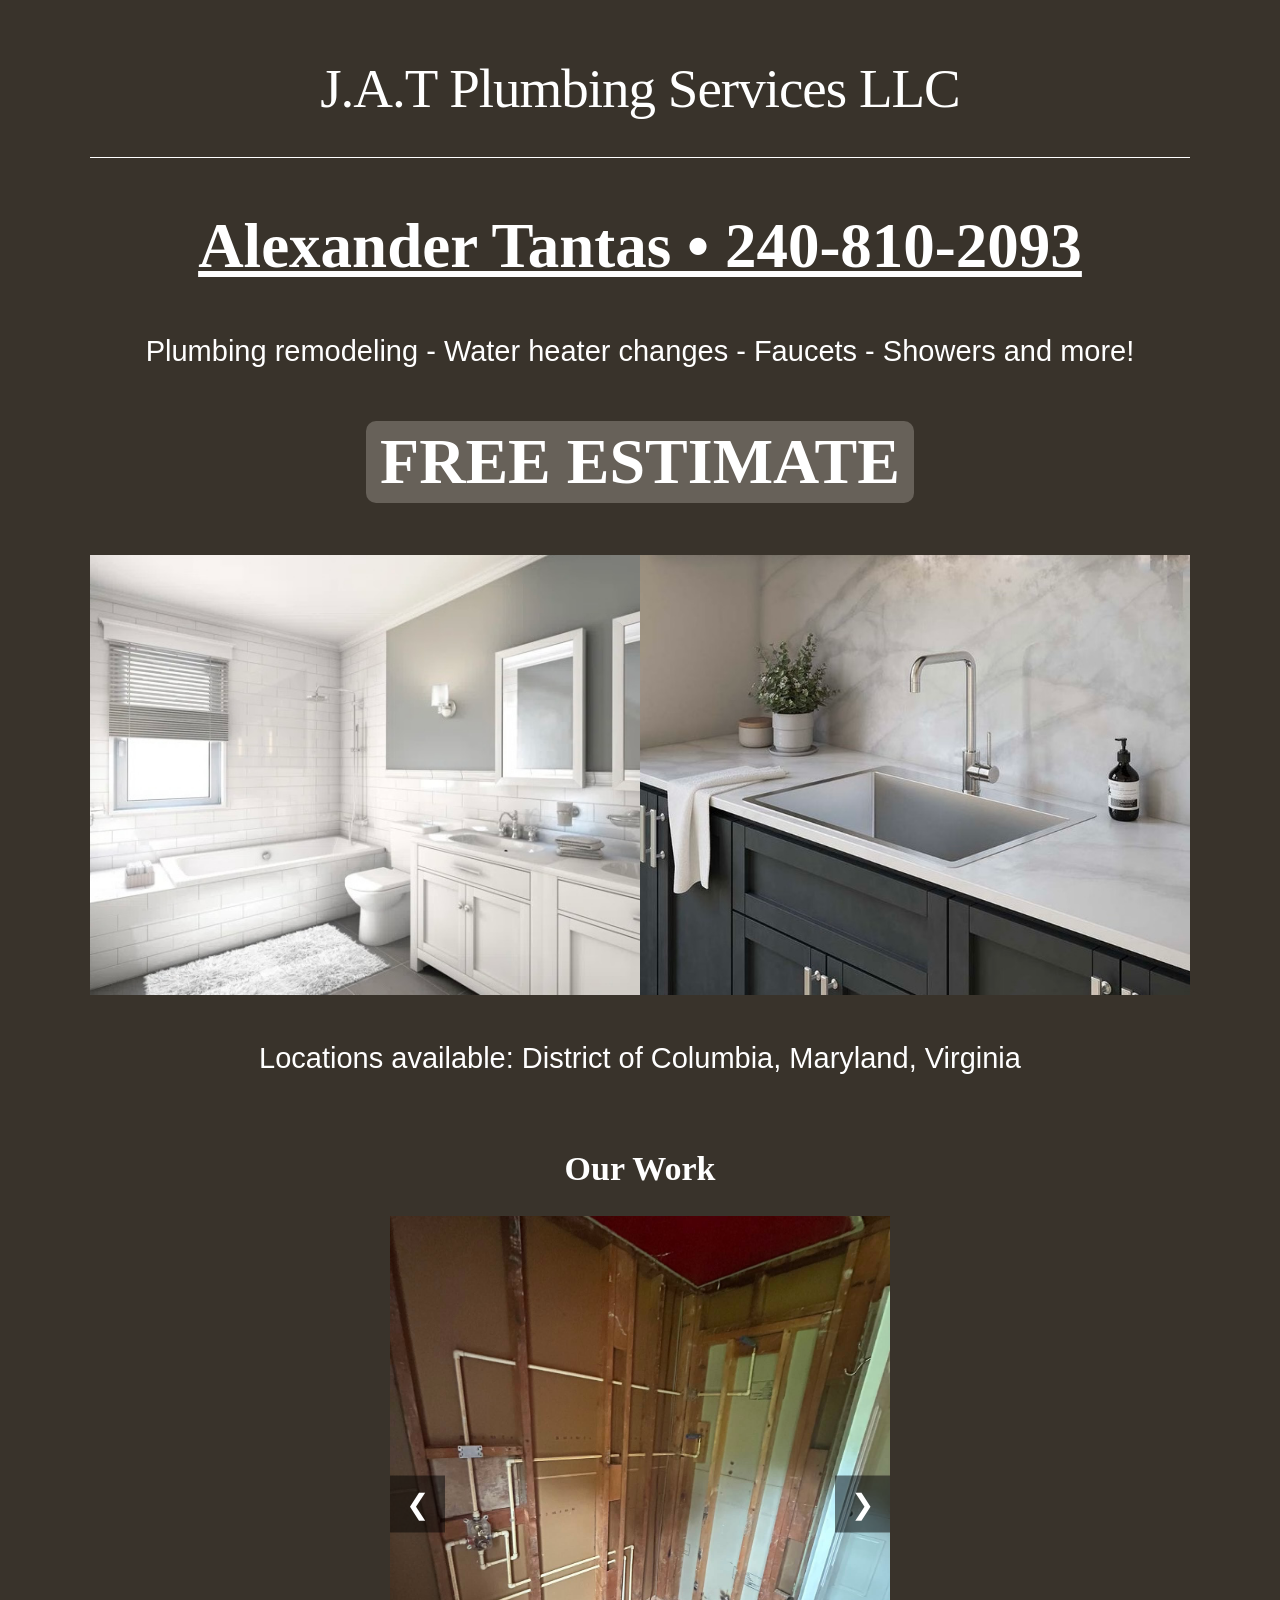
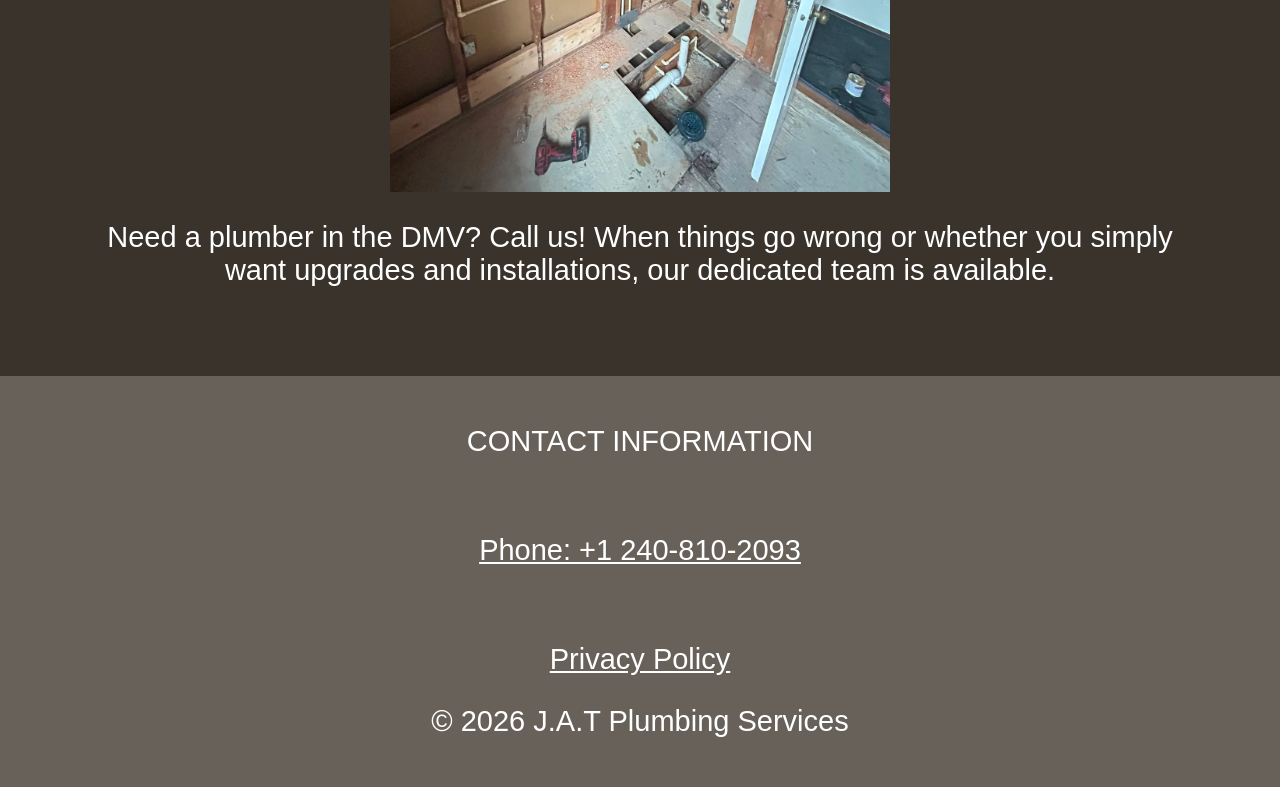
<file: index.html>
<!DOCTYPE html>
<html>


<head>
  <meta name="viewport" content="width=device-width, initial-scale=1">
  <title>J.A.T Plumbing Services LLC</title>
 
  <meta name="description" content="J.A.T Plumbing Services LLC — plumbing remodeling, water heater changes, faucets, and showers in DC, Maryland, and Virginia. Free estimates. Call 240-810-2093.">
<meta property="og:title" content="J.A.T Plumbing Services LLC">
<meta property="og:description" content="Plumbing remodeling, water heaters, faucets, showers. Serving DC, MD, VA. Free estimate.">
<meta property="og:image" content="images/BLZR5183JPG">
<meta property="og:type" content="website">

  <link rel="stylesheet" href="style.css">
</head>


<body>


<div class="page">


  <h1>J.A.T Plumbing Services LLC</h1>
  <hr class="title-line">
  <h2><a class="phone-link" href="tel:+12408102093">Alexander Tantas &bull; 240-810-2093</a></h2>


  <p>Plumbing remodeling - Water heater changes - Faucets - Showers and more!</p>
  <h2><a href="tel:+12408102093"><span class="estimate-box">FREE ESTIMATE</span></a></h2>

 
  <div class="image-container">
    <a href="images/IMG_0578.jpeg" target="_blank" rel="noopener noreferrer">
      <img src="images/IMG_0578.jpeg" alt="bathroom remodeling">
    </a>
    <a href="images/IMG_0495.jpeg" target="_blank" rel="noopener noreferrer">
      <img src="images/IMG_0495.jpeg" alt="kitchen sink installation">
    </a>
  </div>


  &nbsp;
  <p>Locations available: District of Columbia, Maryland, Virginia</p>
  &nbsp;


  <h2 class="slideshow-title">Our Work</h2>
  <div class="slideshow">
    <img class="slide active" src="images/AOVR3799.JPG" alt="Plumbing work">
    <img class="slide" src="images/BLZR5183.JPG" alt="Bathroom vanity">
    <img class="slide" src="images/CTBTE9674.JPG" alt="Plumbing work">
    <img class="slide" src="images/CYCZ8691.JPG" alt="Shower installation">
    <img class="slide" src="images/IIKYE4895.JPG" alt="Bathroom remodel">
    <button class="slide-btn prev" onclick="changeSlide(-1)">&#10094;</button>  
    <button class="slide-btn next" onclick="changeSlide(1)">&#10095;</button>
  </div>


  <p>Need a plumber in the DMV? Call us! When things go wrong or whether you
     simply want upgrades and installations, our dedicated team is available.</p>


</div>


<footer class="site-footer">
  <div class="page">
    <p>CONTACT INFORMATION</p>
    &nbsp;
    <p><a class="phone-link" href="tel:+12408102093">Phone: +1 240-810-2093</a></p>
    &nbsp;
    <p><a href="privacy.html">Privacy Policy</a></p>
    <p>&copy; 2026 J.A.T Plumbing Services</p>
  </div>
</footer>


<script src="script.js"></script>

<script type="application/ld+json">
{
  "@context": "https://schema.org",
  "@type": "Plumber",
  "name": "J.A.T Plumbing Services LLC",
  "telephone": "+1-240-810-2093",
  "areaServed": ["Washington DC", "Maryland", "Virginia"],
  "description": "Plumbing remodeling, water heater changes, faucets, showers."
}
</script>

</body>
</file>
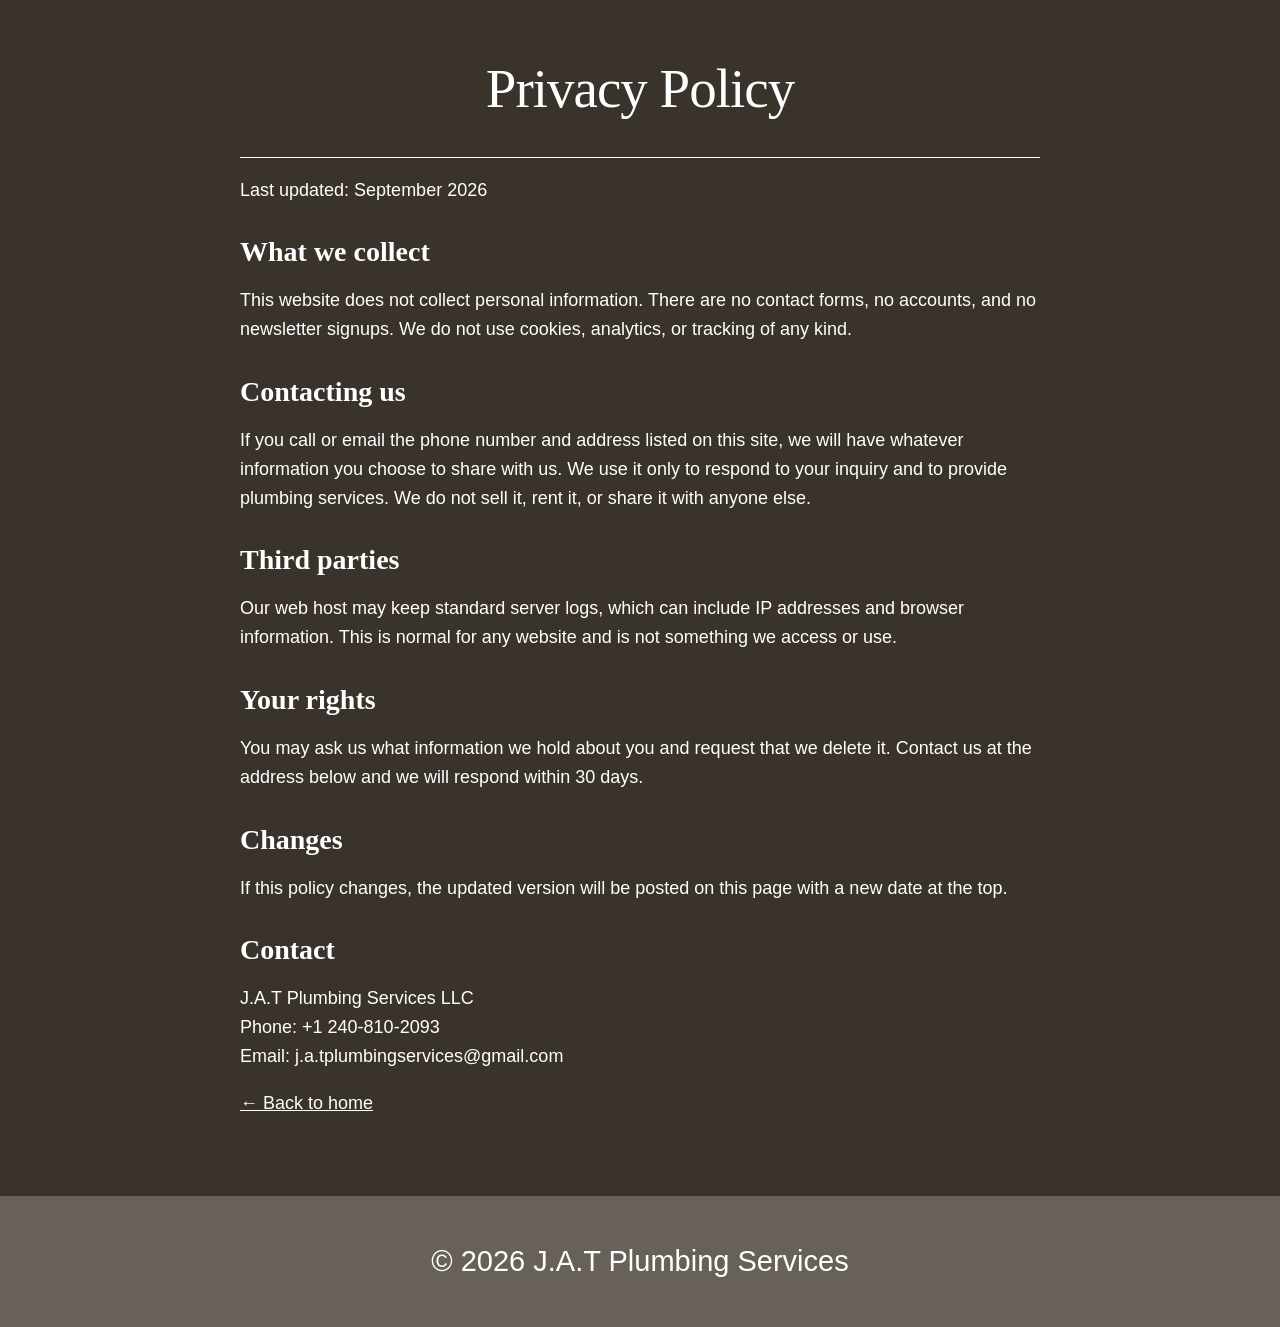
<file: privacy.html>
<!DOCTYPE html>
<html>


<head>
  <meta name="viewport" content="width=device-width, initial-scale=1">
  <title>Privacy Policy — J.A.T Plumbing Services LLC</title>
  <link rel="stylesheet" href="style.css">
</head>


<body>


<div class="page policy">


  <h1>Privacy Policy</h1>
  <hr class="title-line">


  <p>Last updated: September 2026</p>


  <h2 class="policy-heading">What we collect</h2>
  <p>This website does not collect personal information. There are no contact
     forms, no accounts, and no newsletter signups. We do not use cookies,
     analytics, or tracking of any kind.</p>


  <h2 class="policy-heading">Contacting us</h2>
  <p>If you call or email the phone number and address listed on this site, we
     will have whatever information you choose to share with us. We use it only
     to respond to your inquiry and to provide plumbing services. We do not sell
     it, rent it, or share it with anyone else.</p>


  <h2 class="policy-heading">Third parties</h2>
  <p>Our web host may keep standard server logs, which can include IP addresses
     and browser information. This is normal for any website and is not something
     we access or use.</p>


  <h2 class="policy-heading">Your rights</h2>
  <p>You may ask us what information we hold about you and request that we delete
     it. Contact us at the address below and we will respond within 30 days.</p>


  <h2 class="policy-heading">Changes</h2>
  <p>If this policy changes, the updated version will be posted on this page with
     a new date at the top.</p>


  <h2 class="policy-heading">Contact</h2>
  <p>J.A.T Plumbing Services LLC<br>
     Phone: +1 240-810-2093<br>
     Email: j.a.tplumbingservices@gmail.com</p>


  <p><a class="phone-link" href="index.html">&larr; Back to home</a></p>


</div>


<footer class="site-footer">
  <div class="page">
    <p>&copy; 2026 J.A.T Plumbing Services</p>
  </div>
</footer>


</body>
</html>
</file>
<file: style.css>
body {
  background-color: rgb(57, 51, 43);
  color: white;
  font-family: sans-serif;
  text-align: center;
  margin: 0;
  padding: 0;
}


.page {
  max-width: 1100px;
  margin: 0 auto;
  padding: 20px;
}


h1 {
  font-weight: 100;
  color: white;
  font-family: Georgia, 'Times New Roman', serif;
  font-size: clamp(19px, 5vw, 55px);
  letter-spacing: -1px;
}


h2 {
  font-weight: 900;
  font-size: clamp(23px, 5vw, 63px);
  font-family: Georgia, 'Times New Roman', serif;
  color: white;
}


p {
  font-size: clamp(14px, 4vw, 29px);
}


.title-line {
  height: 1px;
  background-color: white;
  border: none;
}


.phone-link {
  color: white;
  text-decoration: underline;
}

.policy {
  text-align: left;
  max-width: 800px;
}


.policy h1 {
  text-align: center;
}


.policy-heading {
  font-size: clamp(20px, 3vw, 28px);
  margin-top: 32px;
  margin-bottom: 8px;
}


.policy p {
  font-size: clamp(15px, 2vw, 18px);
  line-height: 1.6;
}

.estimate-box {
  display: inline-block;
  background-color: rgb(103, 97, 89);
  color: white;
  font-size: clamp(25px, 5vw, 67px);
  border-radius: 10px;
  padding: 4px 14px;
  text-decoration: none;
  cursor: pointer;
  animation: gentle-pulse 2.5s ease-in-out infinite;
}


@keyframes gentle-pulse {
  0%, 100% { transform: scale(1); }
  50%      { transform: scale(1.06); }
}


.image-container {
  display: flex;
  flex-wrap: wrap;
  gap: 0;
  width: 100%;
}


.image-container a {
  flex: 1 1 0;
  min-width: 0;
  display: block;
}


.image-container img {
  width: 100%;
  height: auto;
  display: block;
}


.slideshow-title {
  font-size: clamp(20px, 3vw, 34px);
}


.slideshow {
  position: relative;
  width: 60%;
  max-width: 500px;
  margin: 0 auto;
}


.slideshow .slide {
  display: none;
  width: 100%;
  height: clamp(380px, 45vw, 600px);
  object-fit: cover;
}


.slideshow .slide.active {
  display: block;
}


.slide-btn {
  position: absolute;
  top: 50%;
  transform: translateY(-50%);
  background: rgba(0, 0, 0, 0.5);
  color: white;
  border: none;
  font-size: 28px;
  padding: 12px 16px;
  cursor: pointer;
}


.slide-btn:hover {
  background: rgba(0, 0, 0, 0.8);
}


.slide-btn.prev { left: 0; }
.slide-btn.next { right: 0; }


.site-footer {
  background-color: rgb(103, 97, 89);
  margin-top: 40px;
}


.site-footer a {
  color: white;
}


@media (max-width: 600px) {
  .image-container a { flex: 1 1 100%; }
}


@media (max-width: 480px) {
  .page { padding: 12px; }


  h1 { font-size: clamp(20px, 7vw, 34px); }
  h2 { font-size: clamp(18px, 6vw, 30px); }
  p  { font-size: clamp(14px, 4.5vw, 20px); }


  .estimate-box {
    font-size: clamp(18px, 6vw, 30px);
    padding: 6px 12px;
  }


  .slideshow { width: 100%; max-width: none; }
  .slideshow .slide { height: clamp(300px, 90vw, 450px); }


  .slide-btn { font-size: 20px; padding: 10px 12px; }
}


@media (prefers-reduced-motion: reduce) {
  .estimate-box { animation: none; }
}
</file>
